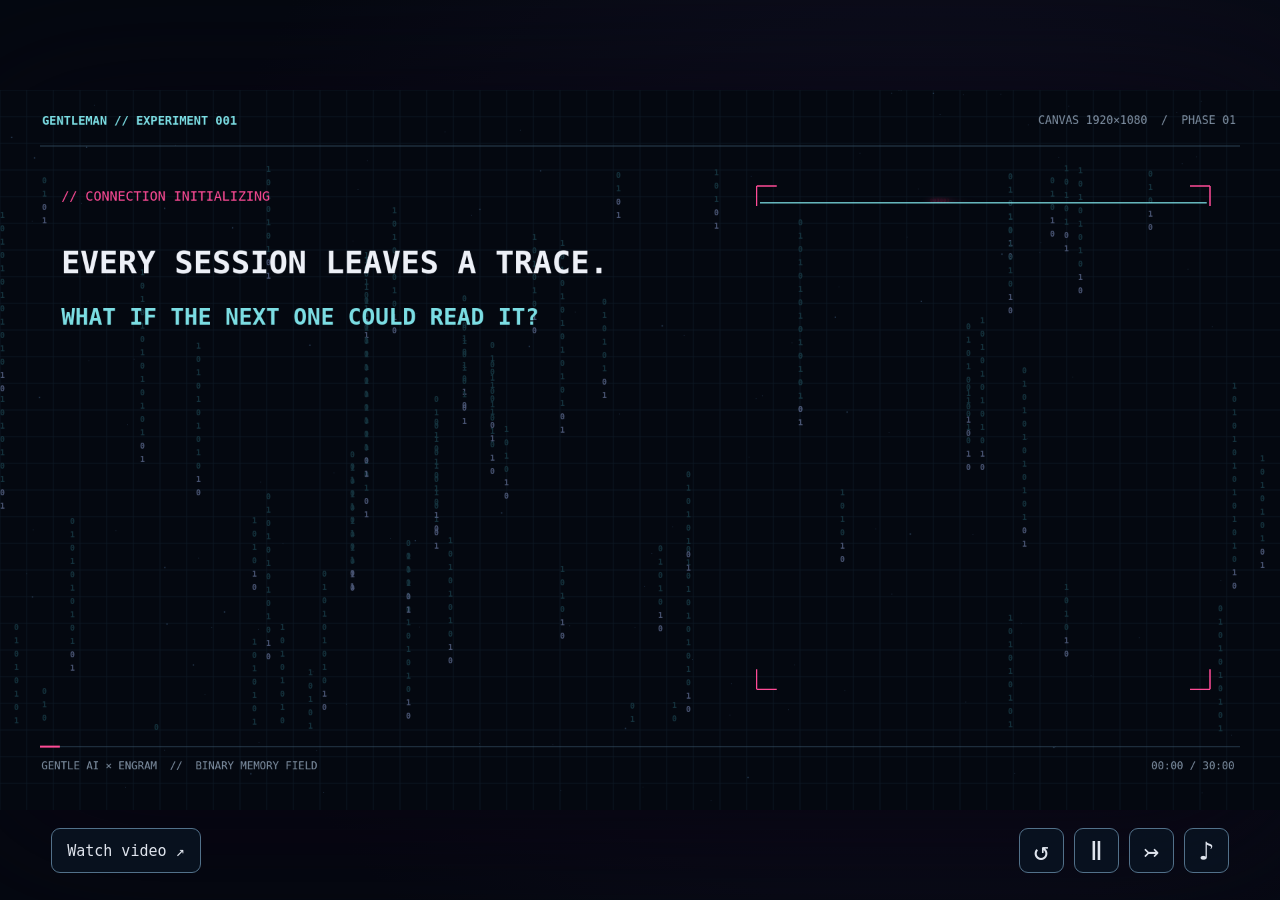
<file: index.html>
<!doctype html>
<html lang="en">
<head>
  <meta charset="utf-8">
  <meta name="viewport" content="width=device-width,initial-scale=1">
  <meta name="theme-color" content="#040810">
  <title>Gentle AI × Engram — Binary Memory Field</title>
  <link rel="stylesheet" href="style.css">
</head>
<body>
  <main aria-label="Gentle AI and Engram animated concept">
    <img class="hero-poster" src="assets/poster.jpg" alt="Binary rose and elephant connected in the Gentle AI and Engram animation">
    <canvas id="field" width="1920" height="1080" role="img" aria-label="A field of binary characters reconstructs the Gentle AI rose and Engram elephant across a thirty second story"></canvas>
    <div class="fallback" aria-hidden="true"><strong>GENTLE AI × ENGRAM</strong><span>Build with purpose. Remember what matters.</span></div>
    <a class="preview-link" href="assets/preview-mobile.mp4" aria-label="Watch the 30-second video preview">Watch video ↗</a>
    <nav class="controls" aria-label="Animation controls">
      <button id="replay" type="button" aria-label="Replay animation" title="Replay">↺</button>
      <button id="toggle" type="button" aria-label="Pause animation" title="Pause">Ⅱ</button>
      <button id="skip" type="button" aria-label="Go to final scene" title="Final scene">↣</button>
      <button id="sound" type="button" aria-label="Enable sound" title="Sound">♪</button>
    </nav>
  </main>
  <script src="script.js"></script>
</body>
</html>
</file>
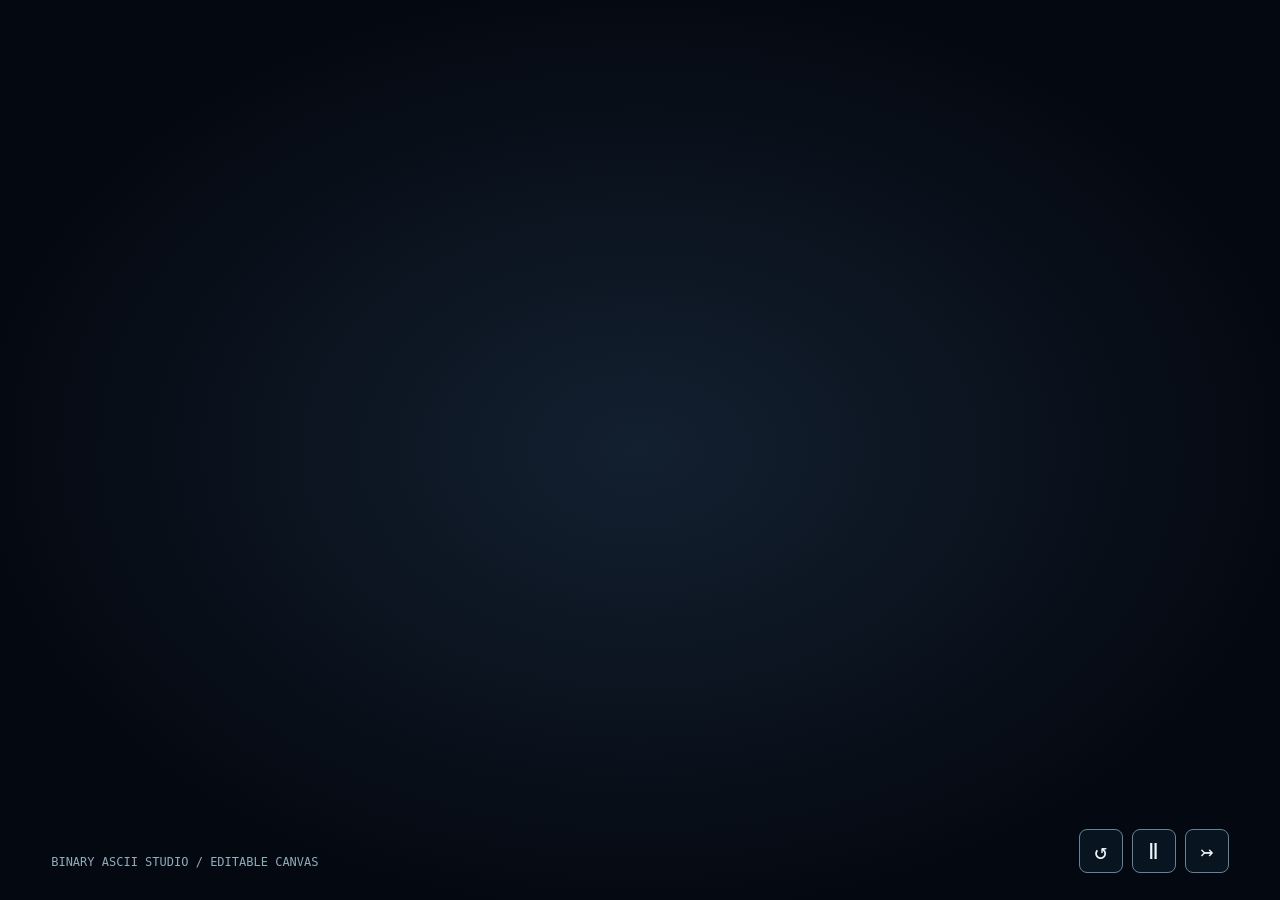
<file: binary_ascii/templates/presentation.html>
<!doctype html>
<html lang="en">
<head>
  <meta charset="utf-8"><meta name="viewport" content="width=device-width,initial-scale=1">
  <meta name="theme-color" content="#040810"><title>__TITLE__</title>
  <style>
    :root{color-scheme:dark}*{box-sizing:border-box}html,body{margin:0;width:100%;height:100%;overflow:hidden;background:#040810;color:#f4f6fa;font-family:ui-monospace,SFMono-Regular,Consolas,monospace}
    main{width:100vw;height:100dvh;display:grid;place-items:center;position:relative;overflow:hidden;background:radial-gradient(ellipse at 50% 50%,#132030,#040810 75%)}
    canvas{display:block;width:min(100vw,177.7778dvh);height:min(56.25vw,100dvh);max-width:100%;max-height:100%;filter:drop-shadow(0 20px 60px #0008)}
    nav{position:absolute;z-index:2;bottom:max(18px,3dvh);right:max(24px,4vw);display:flex;gap:9px}button{cursor:pointer;width:44px;height:44px;border:1px solid #668198;border-radius:8px;background:#091723df;color:#eff5fa;font:22px monospace}
    button:hover,button:focus-visible{border-color:#ff82b9;background:#2a1a2b}.source{position:absolute;left:max(24px,4vw);bottom:max(23px,3.5dvh);color:#90abba;font-size:12px}
    .sr-only{position:absolute;width:1px;height:1px;padding:0;margin:-1px;overflow:hidden;clip:rect(0,0,0,0);white-space:nowrap;border:0}@media(max-width:700px){nav{right:12px;bottom:12px}button{width:35px;height:35px;font-size:18px}.source{left:12px;bottom:14px;font-size:9px}}
  </style>
</head>
<body>
  <main><canvas id="stage" width="1920" height="1080" role="img" aria-label="Animated binary ASCII presentation"></canvas>
    <p id="scene-description" class="sr-only" aria-live="polite"></p>
    <span class="source">BINARY ASCII STUDIO / EDITABLE CANVAS</span>
    <nav aria-label="Presentation controls"><button id="replay" title="Replay" aria-label="Replay">↺</button><button id="toggle" title="Pause" aria-label="Pause">Ⅱ</button><button id="next" title="Next" aria-label="Next scene">↣</button><button id="sound" title="Sound" aria-label="Enable sound" hidden>♪</button></nav>
  </main>
  <script id="presentation-data" type="application/json">__DATA__</script>
  <script>
  (()=>{
    'use strict';
    const data=JSON.parse(document.querySelector('#presentation-data').textContent);
    const stage=document.querySelector('#stage'),ctx=stage.getContext('2d',{alpha:false});
    const W=1920,H=1080,scenes=data.scenes;
    const starts=[0];for(const scene of scenes)starts.push(starts.at(-1)+scene.duration);
    const duration=starts.at(-1),reduce=matchMedia('(prefers-reduced-motion: reduce)').matches;
    const toggle=document.querySelector('#toggle'),soundBtn=document.querySelector('#sound');
    const audio=data.audio?new Audio(data.audio):null;
    if(audio){audio.preload='none';soundBtn.hidden=false}
    let elapsed=reduce?duration:0,last=0,playing=!reduce,soundOn=false,active=-1;
    const clamp=x=>Math.max(0,Math.min(1,x)),ease=x=>{x=clamp(x);return x*x*(3-2*x)};
    const text=(value,x,y,size=30,color='#f4f6fa',weight='600',align='left')=>{
      ctx.fillStyle=color;ctx.font=`${weight} ${size}px ui-monospace,Consolas,monospace`;
      ctx.textAlign=align;ctx.textBaseline='top';ctx.fillText(value,x,y);
    };
    function artCanvas(scene){
      const c=document.createElement('canvas');c.width=scene.columns*8;c.height=scene.rows*10;
      const g=c.getContext('2d');g.font='700 10px ui-monospace,Consolas,monospace';g.textBaseline='top';
      for(const [x,y,ch,r,green,b,a] of scene.cells){g.fillStyle=`rgba(${r},${green},${b},${a/255})`;g.fillText(ch,x*8,y*10-1)}
      return c;
    }
    const arts=scenes.map(artCanvas),stars=Array.from({length:100},(_,i)=>({x:(i*173+41)%W,y:(i*401+73)%H,r:i%5?1:2}));
    function background(scene,t){
      ctx.fillStyle=data.background;ctx.fillRect(0,0,W,H);
      const g=ctx.createRadialGradient(scene.layout==='left'?510:1420,475,30,960,500,1100);
      g.addColorStop(0,scene.accent+'38');g.addColorStop(1,data.background);ctx.fillStyle=g;ctx.fillRect(0,0,W,H);
      ctx.strokeStyle='#102130';ctx.lineWidth=1;ctx.beginPath();
      for(let x=0;x<W;x+=48){ctx.moveTo(x,0);ctx.lineTo(x,H)}
      for(let y=0;y<H;y+=48){ctx.moveTo(0,y);ctx.lineTo(W,y)}ctx.stroke();
      ctx.fillStyle='#486077';for(const p of stars)ctx.fillRect(p.x,p.y,p.r,p.r);
      ctx.font='13px monospace';ctx.fillStyle='#29485b';
      for(let i=0;i<55;i++){const x=(i*97+23)%W,y=(i*277+t*49)%(H+120)-60;ctx.fillText((i+Math.floor(t*3))%2?'1':'0',x,y)}
    }
    function drawScene(scene,index,local,t){
      background(scene,t);
      const p=ease(local/.9),leave=index===scenes.length-1?1:clamp((scene.duration-local)/.6),opacity=Math.min(p,leave);
      const artwork=arts[index];
      const scale=Math.min(750/artwork.width,760/artwork.height);
      const breathe=scene.motion==='pulse'?1+.02*Math.sin(local*3):1;
      const width=artwork.width*scale*breathe,height=artwork.height*scale*breathe;
      const x=scene.layout==='left'?120:scene.layout==='right'?1090:(W-width)/2;
      const y=scene.layout==='center'?165:(H-height)/2;
      ctx.save();ctx.globalAlpha=opacity;ctx.shadowColor=scene.accent;ctx.shadowBlur=44;
      ctx.beginPath();
      if(scene.motion==='scan')ctx.rect(x,y,width,height*p);
      else ctx.rect(x,y,width*p,height);
      ctx.clip();ctx.drawImage(artwork,x,y,width,height);ctx.restore();
      if(p<1){ctx.strokeStyle=scene.accent;ctx.lineWidth=2;ctx.beginPath();
        if(scene.motion==='scan'){ctx.moveTo(x,y+height*p);ctx.lineTo(x+width,y+height*p)}
        else{ctx.moveTo(x+width*p,y);ctx.lineTo(x+width*p,y+height)}ctx.stroke()}
      const tx=scene.layout==='left'?1010:scene.layout==='right'?100:W/2;
      const align=scene.layout==='center'?'center':'left';
      const ty=scene.layout==='center'?825:270;
      ctx.save();ctx.globalAlpha=opacity;
      text(scene.eyebrow,tx,ty-73,21,scene.accent,'500',align);
      const lines=scene.title.split('\n');lines.forEach((part,i)=>text(part,tx,ty+i*88,Math.min(76,part.length>22?50:76),'#f5f7fb','800',align));
      text(scene.caption,tx,ty+lines.length*88+25,22,'#adbccb','400',align);
      ctx.restore();
      ctx.strokeStyle='#3b6070';ctx.strokeRect(x-24,y-24,width+48,height+48);
      ctx.strokeStyle=scene.accent;ctx.lineWidth=2;
      for(const [px,py,dx,dy] of [[x-24,y-24,1,1],[x+width+24,y-24,-1,1],[x-24,y+height+24,1,-1],[x+width+24,y+height+24,-1,-1]]){
        ctx.beginPath();ctx.moveTo(px+dx*28,py);ctx.lineTo(px,py);ctx.lineTo(px,py+dy*28);ctx.stroke()
      }
      ctx.strokeStyle='#416377';ctx.beginPath();ctx.moveTo(58,83);ctx.lineTo(W-58,83);ctx.moveTo(58,985);ctx.lineTo(W-58,985);ctx.stroke();
      text(data.title.toUpperCase(),62,39,18,scene.accent,'700');
      text(`SCENE ${String(index+1).padStart(2,'0')} / ${String(scenes.length).padStart(2,'0')}`,1855,39,17,'#9baebd','400','right');
      ctx.fillStyle=scene.accent;ctx.fillRect(58,983,1804*clamp(t/duration),3);
      text(data.subtitle,62,1008,15,'#7f9aae');
      text(`${Math.floor(t)}s / ${Math.ceil(duration)}s`,1855,1008,15,'#7f9aae','400','right');
    }
    function render(){
      const index=starts.findIndex((_,i)=>i<scenes.length&&elapsed<starts[i+1]);
      const sceneIndex=index<0?scenes.length-1:index;
      if(sceneIndex!==active){active=sceneIndex;const s=scenes[active];document.querySelector('#scene-description').textContent=`${s.title}. ${s.caption}`}
      drawScene(scenes[sceneIndex],sceneIndex,elapsed-starts[sceneIndex],elapsed)
    }
    function syncAudio(){if(!audio||!soundOn)return;audio.currentTime=Math.min(elapsed,Math.max(0,(audio.duration||duration)-.1));if(playing)audio.play().catch(()=>{});else audio.pause()}
    function labels(){toggle.textContent=playing?'Ⅱ':'▶';toggle.setAttribute('aria-label',playing?'Pause':'Play')}
    function frame(now){if(!last)last=now;if(playing){elapsed=Math.min(duration,elapsed+Math.min(.08,(now-last)/1000));if(elapsed>=duration){playing=false;if(audio)audio.pause();labels()}}last=now;render();requestAnimationFrame(frame)}
    toggle.onclick=()=>{if(elapsed>=duration)elapsed=0;playing=!playing;last=performance.now();labels();syncAudio();render()};
    document.querySelector('#replay').onclick=()=>{elapsed=0;playing=true;last=performance.now();labels();syncAudio();render()};
    document.querySelector('#next').onclick=()=>{elapsed=starts.find(x=>x>elapsed+.05)??duration;syncAudio();render()};
    soundBtn.onclick=()=>{soundOn=!soundOn;soundBtn.textContent=soundOn?'♫':'♪';soundBtn.setAttribute('aria-label',soundOn?'Disable sound':'Enable sound');if(soundOn)syncAudio();else audio.pause()};
    document.addEventListener('keydown',e=>{if(e.key===' '){e.preventDefault();toggle.click()}if(e.key==='ArrowRight')document.querySelector('#next').click();if(e.key==='ArrowLeft'){elapsed=[...starts].reverse().find(x=>x<elapsed-.05)??0;syncAudio();render()}});
    document.addEventListener('visibilitychange',()=>{if(document.hidden&&playing){playing=false;if(audio)audio.pause();labels()}});
    labels();render();requestAnimationFrame(frame)
  })();
  </script>
</body></html>
</file>
<file: style.css>
:root{color-scheme:dark}*{box-sizing:border-box}html,body{margin:0;width:100%;height:100%;background:#040810;color:#edf0f7;font-family:ui-monospace,Consolas,monospace}body{overflow:hidden}main{position:relative;width:100vw;height:100dvh;display:grid;place-items:center;overflow:hidden;background:radial-gradient(circle at 72% 43%,#121225,#040810 70%)}canvas,.hero-poster{display:block;width:min(100vw,177.7778dvh);height:min(56.25vw,100dvh);max-width:100%;max-height:100%;object-fit:contain;filter:drop-shadow(0 20px 80px #080311)}.hero-poster{position:absolute;inset:0;margin:auto;z-index:0}.ready .hero-poster{opacity:0}canvas{position:relative;z-index:1;visibility:hidden}.ready canvas{visibility:visible}.preview-link{position:absolute;z-index:2;left:max(24px,4vw);bottom:max(18px,3dvh);display:grid;place-items:center;min-height:45px;padding:0 15px;border:1px solid #52718a;border-radius:9px;background:#081320df;color:#dfe4ed;font-size:15px;text-decoration:none}.preview-link:hover,.preview-link:focus-visible{border-color:#ff4b96;background:#281322}.controls{position:absolute;bottom:max(18px,3dvh);right:max(24px,4vw);z-index:2;display:flex;gap:10px}.controls button{width:45px;height:45px;border:1px solid #52718a;background:#081320df;border-radius:9px;color:#dfe4ed;font:26px/1 monospace;cursor:pointer}.controls button:hover,.controls button:focus-visible{border-color:#ff4b96;background:#281322;outline:2px solid transparent}.fallback{position:absolute;left:8%;bottom:8%;display:none;flex-direction:column;gap:10px}.fallback strong{font-size:clamp(20px,4vw,50px)}.fallback span{color:#ff73ad}@media(max-width:700px){.controls{bottom:15px;right:15px}.controls button{width:38px;height:38px;font-size:22px}.preview-link{bottom:62px;min-height:35px;font-size:12px}}
</file>
